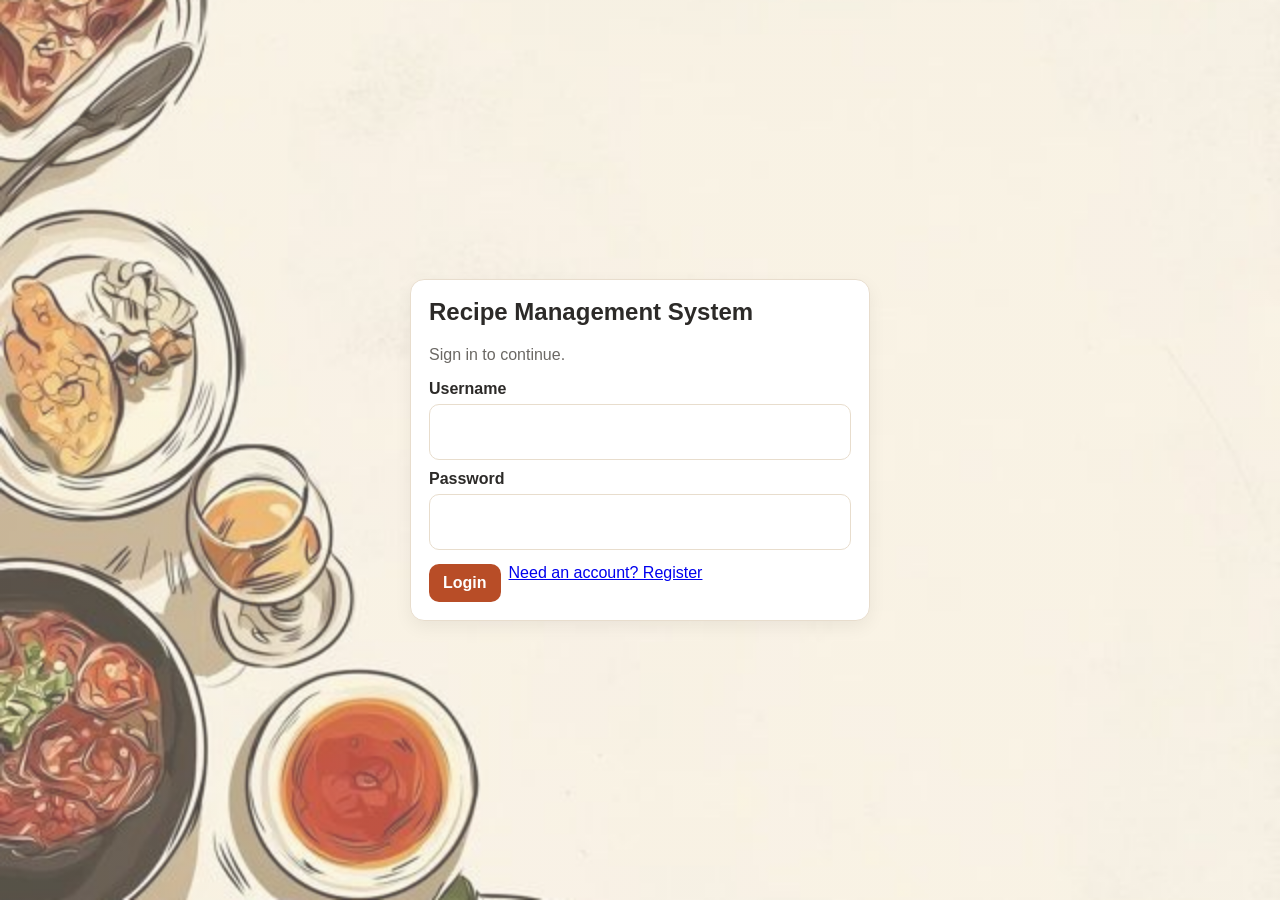
<file: frontend/index.html>
<!doctype html>
<html lang="en">
  <head>
    <meta charset="UTF-8" />
    <meta name="viewport" content="width=device-width, initial-scale=1.0" />
    <title>Login | Recipe Management</title>
    <link rel="stylesheet" href="css/styles.css?v=2" />
  </head>
  <body>
    <main class="auth-wrap">
      <section class="card auth-card">
        <h1>Recipe Management System</h1>
        <p class="muted">Sign in to continue.</p>
        <p id="message" class="message"></p>
        <form id="loginForm">
          <label for="username">Username</label>
          <input id="username" required />
          <label for="password">Password</label>
          <input id="password" type="password" required />
          <div class="actions" style="margin-top: 14px">
            <button type="submit">Login</button>
            <a href="register.html">Need an account? Register</a>
          </div>
        </form>
      </section>
    </main>
    <script src="js/config.js"></script>
    <script src="js/auth.js"></script>
    <script src="js/index.js"></script>
  </body>
</html>
</file>
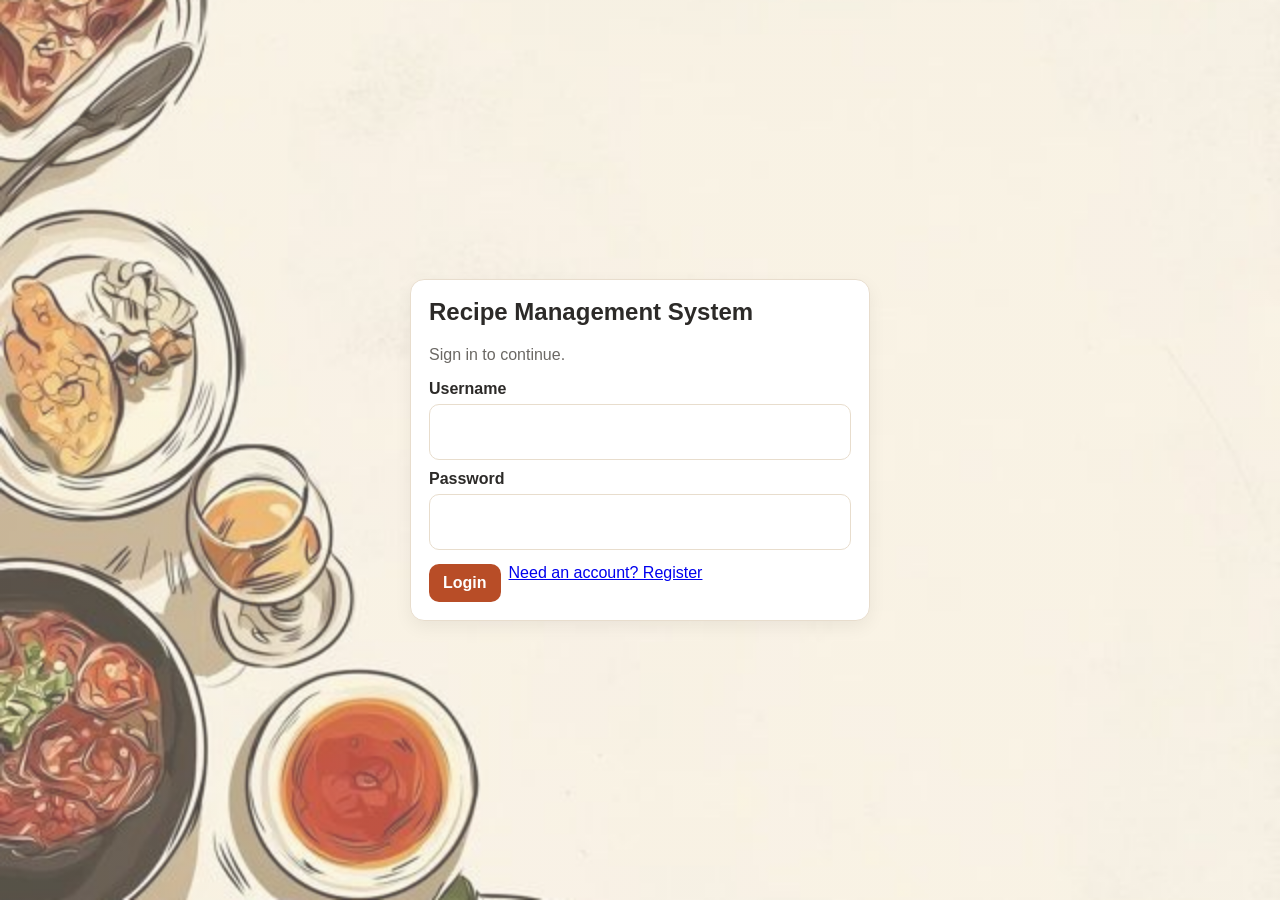
<file: frontend/admin.html>
<!doctype html>
<html lang="en">
  <head>
    <meta charset="UTF-8" />
    <meta name="viewport" content="width=device-width, initial-scale=1.0" />
    <title>Admin Dashboard</title>
    <link rel="stylesheet" href="css/styles.css?v=2" />
  </head>
  <body>
    <header class="topbar">
      <div class="inner">
        <div class="brand">Recipe Management</div>
        <nav class="nav-links">
          <a href="dashboard.html">Dashboard</a>
          <a href="favourites.html">Favourites</a>
          <a href="admin.html">Admin Dashboard</a>
          <span id="currentUser" class="pill"></span>
          <button id="logoutBtn" class="secondary">Logout</button>
        </nav>
      </div>
    </header>

    <main class="container">
      <section class="card">
        <h2>Create / Update Recipe</h2>
        <p id="recipeMessage" class="message"></p>
        <form id="recipeForm">
          <input id="recipeID" type="hidden" />
          <div class="row">
            <div>
              <label for="title">Title</label>
              <input id="title" required />
            </div>
            <div>
              <label for="categoryID">Category</label>
              <select id="categoryID" required></select>
            </div>
          </div>
          <div class="row-3">
            <div>
              <label for="cooking_time">Cooking Time</label>
              <input id="cooking_time" type="number" min="1" required />
            </div>
            <div>
              <label for="difficulty">Difficulty</label>
              <select id="difficulty" required>
                <option>Easy</option>
                <option>Medium</option>
                <option>Hard</option>
              </select>
            </div>
          </div>
          <label for="description">Description</label>
          <textarea id="description" required></textarea>

          <div class="editor-block">
            <div class="section-head">
              <label>Ingredients</label>
              <button type="button" id="addIngredientRow" class="secondary">Add Ingredient</button>
            </div>
            <p class="muted helper-text">Each row captures ingredient name, quantity, and unit.</p>
            <div id="ingredientRows" class="editor-list"></div>
          </div>

          <div class="editor-block">
            <div class="section-head">
              <label>Steps</label>
              <button type="button" id="addStepRow" class="secondary">Add Step</button>
            </div>
            <p class="muted helper-text">Enter one cooking instruction per row.</p>
            <div id="stepRows" class="editor-list"></div>
          </div>

          <div class="actions" style="margin-top: 10px">
            <button type="submit" class="success">Save Recipe</button>
            <button type="button" id="resetRecipeForm" class="secondary">Clear</button>
          </div>
        </form>
      </section>

      <section class="card" style="margin-top: 14px">
        <h2>Manage Categories</h2>
        <p id="categoryMessage" class="message"></p>
        <div class="actions">
          <input id="newCategoryName" placeholder="Category name" />
          <button id="addCategoryBtn">Add Category</button>
        </div>
        <div id="categoriesList" class="grid" style="margin-top: 10px"></div>
      </section>

      <section class="card" style="margin-top: 14px">
        <h2>Manage Ingredients</h2>
        <p id="ingredientMessage" class="message"></p>
        <div class="actions">
          <input id="newIngredientName" placeholder="Ingredient name" />
          <button id="addIngredientBtn">Add Ingredient</button>
        </div>
        <div id="ingredientsList" class="grid" style="margin-top: 10px"></div>
      </section>

      <section class="card" style="margin-top: 14px">
        <h2>All Recipes</h2>
        <div id="adminRecipesList" class="grid"></div>
      </section>
    </main>

    <script src="js/config.js"></script>
    <script src="js/auth.js"></script>
    <script src="js/admin.js?v=2"></script>
  </body>
</html>
</file>
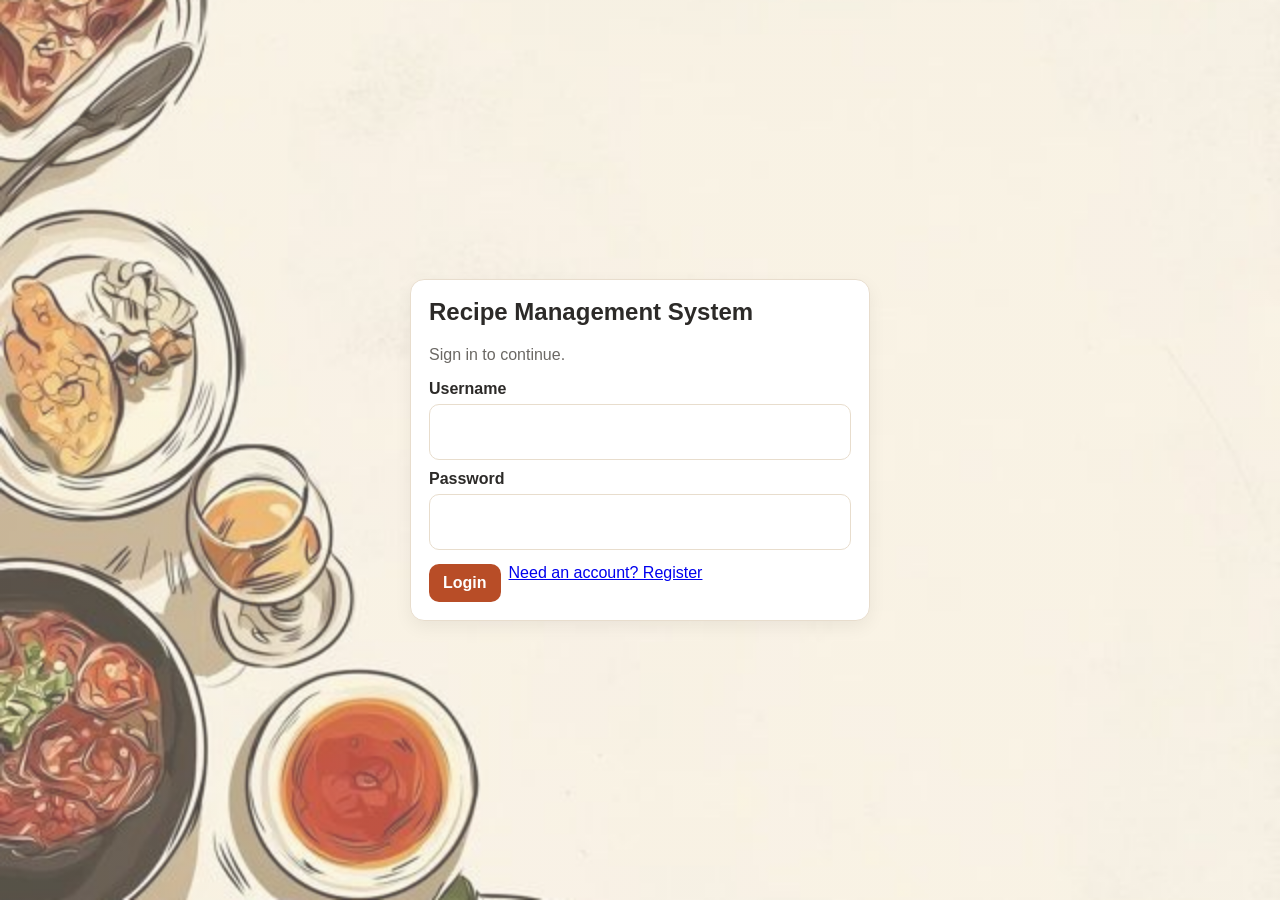
<file: frontend/dashboard.html>
<!doctype html>
<html lang="en">
  <head>
    <meta charset="UTF-8" />
    <meta name="viewport" content="width=device-width, initial-scale=1.0" />
    <title>Dashboard | Recipe Management</title>
    <link rel="stylesheet" href="css/styles.css?v=2" />
  </head>
  <body>
    <header class="topbar">
      <div class="inner">
        <div class="brand">Recipe Management</div>
        <nav class="nav-links">
          <a href="dashboard.html">Dashboard</a>
          <a href="favourites.html">Favourites</a>
          <a id="adminLink" class="hidden" href="admin.html">Admin Dashboard</a>
          <span id="currentUser" class="pill"></span>
          <button id="logoutBtn" class="secondary">Logout</button>
        </nav>
      </div>
    </header>

    <main class="container">
      <section class="card">
        <h2>Find Recipes</h2>
        <div class="row-3">
          <div>
            <label for="filterTime">Max Cooking Time (minutes)</label>
            <input id="filterTime" type="number" min="1" />
          </div>
          <div>
            <label for="filterDifficulty">Difficulty</label>
            <select id="filterDifficulty">
              <option value="">All</option>
              <option>Easy</option>
              <option>Medium</option>
              <option>Hard</option>
            </select>
          </div>
          <div>
            <label for="filterCategory">Category</label>
            <select id="filterCategory"></select>
          </div>
        </div>
        <label for="filterIngredients">Ingredients</label>
        <div class="ingredient-filter-bar">
          <input id="filterIngredients" list="ingredientOptions" placeholder="Type or choose an ingredient" />
          <button id="addFilterIngredient" type="button">Add</button>
        </div>
        <datalist id="ingredientOptions"></datalist>
        <div id="selectedIngredients" class="selected-ingredients"></div>
        <div class="actions" style="margin-top: 10px">
          <button id="applyFilters">Apply Filters</button>
          <button id="clearFilters" class="secondary">Clear</button>
        </div>
      </section>

      <section class="card" style="margin-top: 14px">
        <h2>Recipes</h2>
        <p id="message" class="message"></p>
        <div id="recipesGrid" class="grid"></div>
      </section>
    </main>

    <script src="js/config.js"></script>
    <script src="js/auth.js"></script>
    <script src="js/dashboard.js?v=2"></script>
  </body>
</html>
</file>
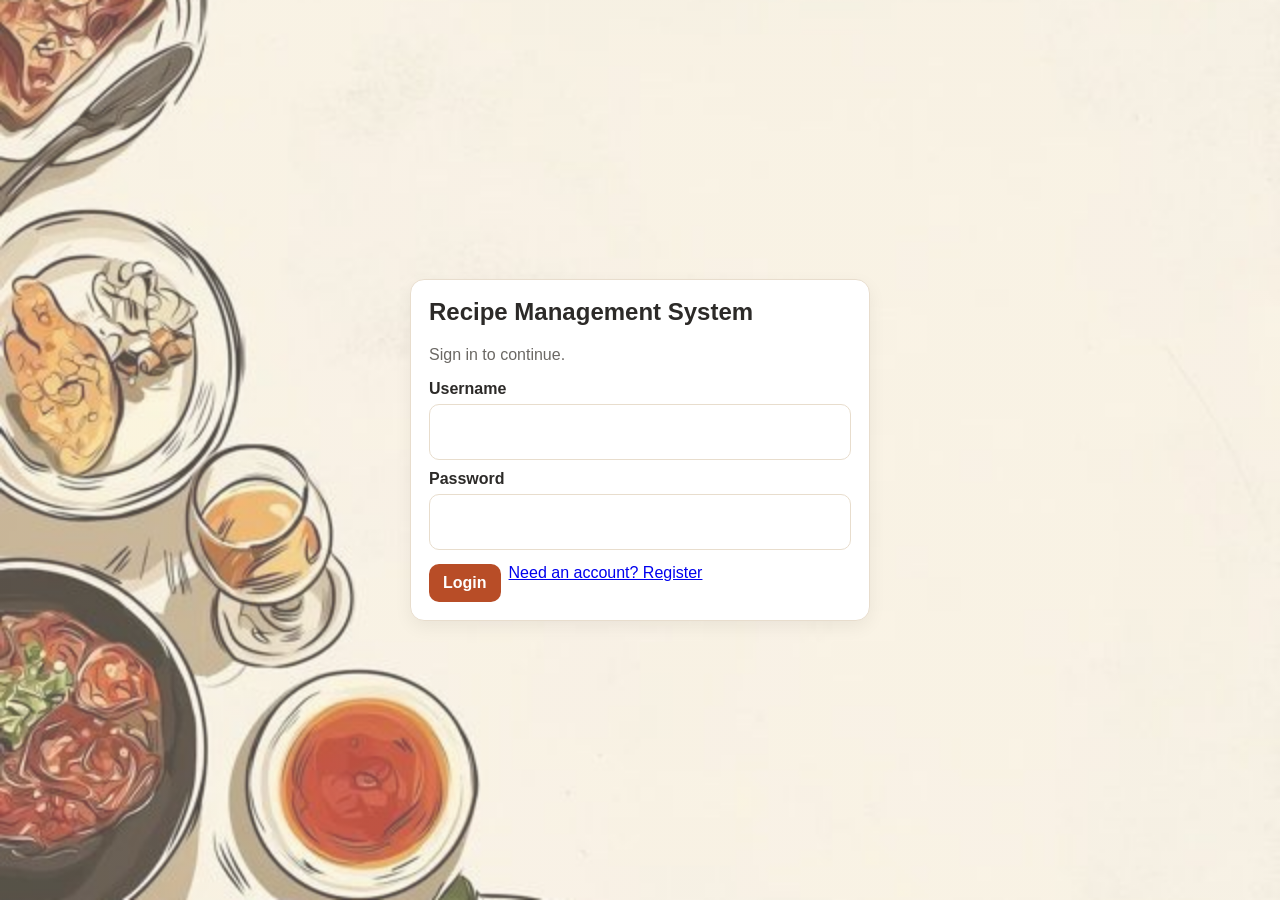
<file: frontend/favourites.html>
<!doctype html>
<html lang="en">
  <head>
    <meta charset="UTF-8" />
    <meta name="viewport" content="width=device-width, initial-scale=1.0" />
    <title>Favourites</title>
    <link rel="stylesheet" href="css/styles.css?v=2" />
  </head>
  <body>
    <header class="topbar">
      <div class="inner">
        <div class="brand">Recipe Management</div>
        <nav class="nav-links">
          <a href="dashboard.html">Dashboard</a>
          <a href="favourites.html">Favourites</a>
          <a id="adminLink" class="hidden" href="admin.html">Admin Dashboard</a>
          <span id="currentUser" class="pill"></span>
          <button id="logoutBtn" class="secondary">Logout</button>
        </nav>
      </div>
    </header>

    <main class="container">
      <section class="page-shell">
        <h2>My Favourite Recipes</h2>
        <p id="message" class="message"></p>
        <div id="favGrid" class="grid"></div>
      </section>
    </main>

    <script src="js/config.js"></script>
    <script src="js/auth.js"></script>
    <script src="js/favourites.js?v=2"></script>
  </body>
</html>
</file>
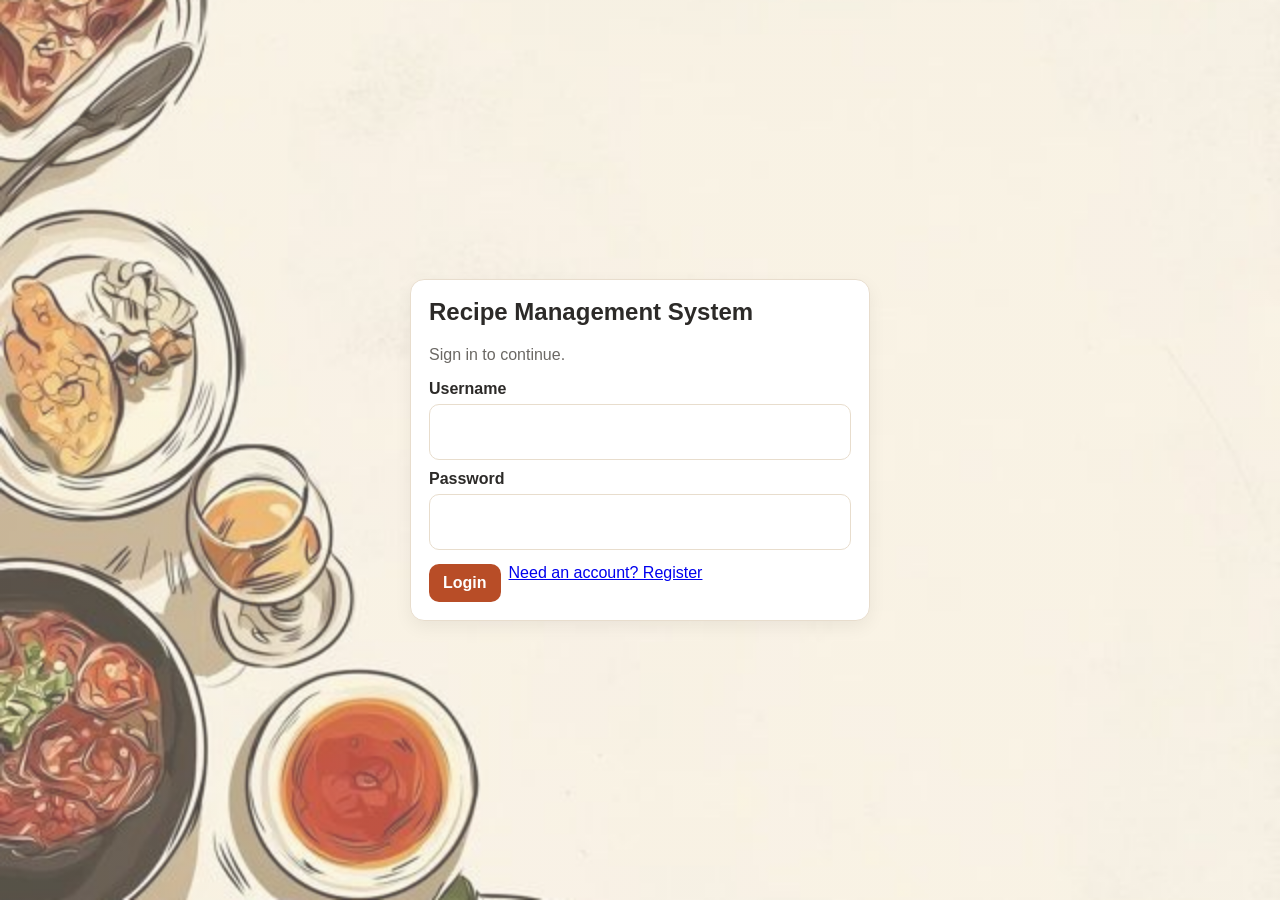
<file: frontend/recipe.html>
<!doctype html>
<html lang="en">
  <head>
    <meta charset="UTF-8" />
    <meta name="viewport" content="width=device-width, initial-scale=1.0" />
    <title>Recipe Details</title>
    <link rel="stylesheet" href="css/styles.css?v=2" />
  </head>
  <body>
    <header class="topbar">
      <div class="inner">
        <div class="brand">Recipe Management</div>
        <nav class="nav-links">
          <a href="dashboard.html">Dashboard</a>
          <a href="favourites.html">Favourites</a>
          <a id="adminLink" class="hidden" href="admin.html">Admin Dashboard</a>
          <span id="currentUser" class="pill"></span>
          <button id="logoutBtn" class="secondary">Logout</button>
        </nav>
      </div>
    </header>

    <main class="container">
      <section class="card">
        <p id="message" class="message"></p>
        <div id="recipeDetail"></div>
      </section>
    </main>

    <script src="js/config.js"></script>
    <script src="js/auth.js"></script>
    <script src="js/recipe.js"></script>
  </body>
</html>
</file>
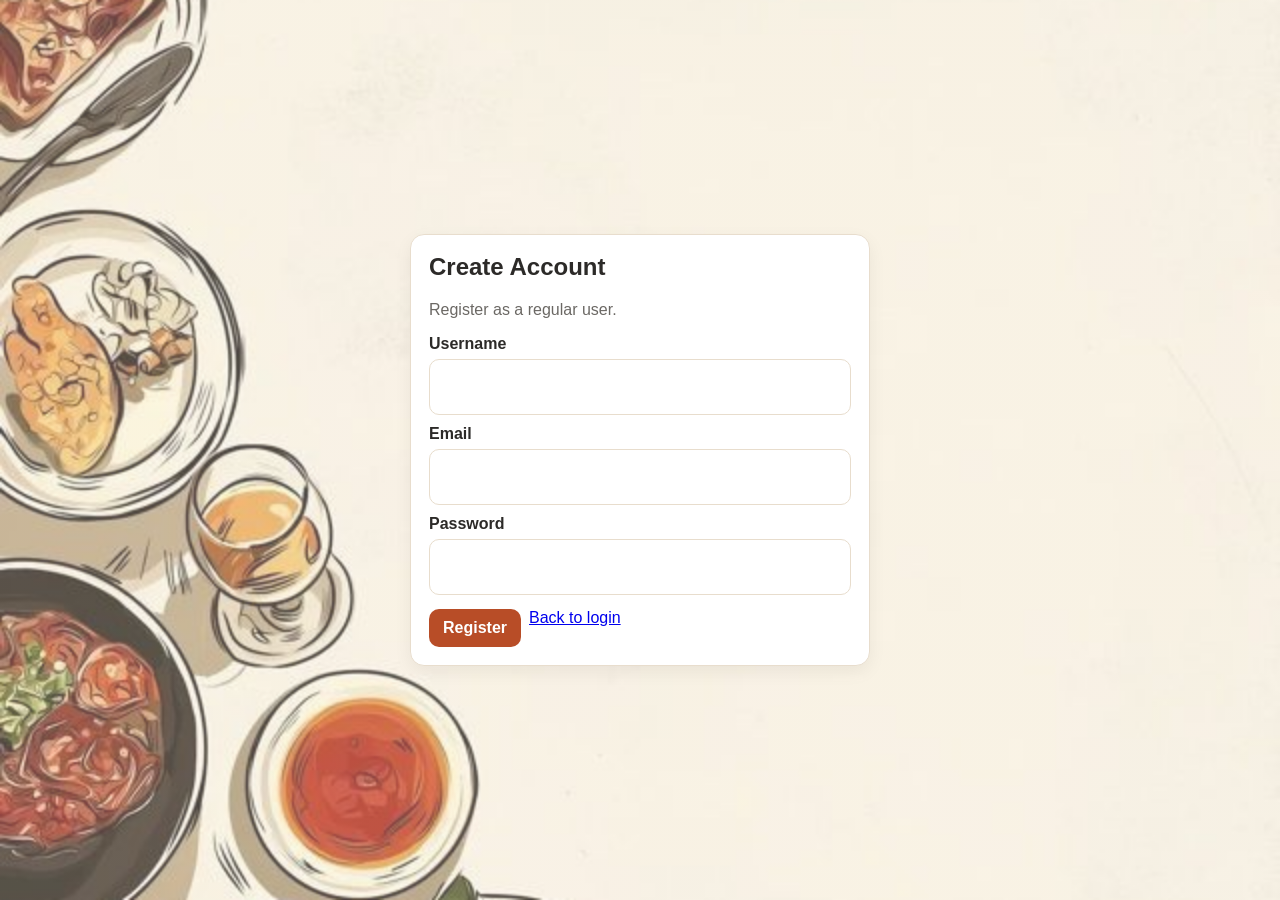
<file: frontend/register.html>
<!doctype html>
<html lang="en">
  <head>
    <meta charset="UTF-8" />
    <meta name="viewport" content="width=device-width, initial-scale=1.0" />
    <title>Register | Recipe Management</title>
    <link rel="stylesheet" href="css/styles.css?v=2" />
  </head>
  <body>
    <main class="auth-wrap">
      <section class="card auth-card">
        <h1>Create Account</h1>
        <p class="muted">Register as a regular user.</p>
        <p id="message" class="message"></p>
        <form id="registerForm">
          <label for="username">Username</label>
          <input id="username" required />
          <label for="email">Email</label>
          <input id="email" type="email" required />
          <label for="password">Password</label>
          <input id="password" type="password" required />
          <div class="actions" style="margin-top: 14px">
            <button type="submit">Register</button>
            <a href="index.html">Back to login</a>
          </div>
        </form>
      </section>
    </main>
    <script src="js/config.js"></script>
    <script src="js/auth.js"></script>
    <script src="js/register.js"></script>
  </body>
</html>
</file>
<file: frontend/css/styles.css>
:root {
  --bg: #f5f0e8;
  --panel: #ffffff;
  --panel-2: #fffaf1;
  --text: #2c2a28;
  --brand: #b84d27;
  --brand-dark: #8f3c1e;
  --muted: #6b6864;
  --danger: #b42318;
  --ok: #067647;
  --border: #e8ddcd;
}

* {
  box-sizing: border-box;
}

body {
  margin: 0;
  font-family: "Nunito", "Segoe UI", sans-serif;
  color: var(--text);
  background: var(--bg);
  min-height: 100vh;
  position: relative;
}

body::before {
  content: "";
  position: fixed;
  inset: 0;
  z-index: -1;
  background:
    linear-gradient(rgba(245, 240, 232, 0.28), rgba(245, 240, 232, 0.28)),
    url("../assets/background.jpeg") center / cover no-repeat;
}

.container {
  width: min(1100px, 92vw);
  margin: 0 auto;
  padding: 24px 0 32px;
}

.card {
  background: var(--panel);
  border: 1px solid var(--border);
  border-radius: 14px;
  padding: 18px;
  box-shadow: 0 6px 18px rgba(17, 17, 17, 0.06);
}

.page-shell {
  padding: 8px 0 0;
}

.auth-wrap {
  min-height: 100vh;
  display: grid;
  place-items: center;
  padding: 18px;
}

.auth-card {
  width: min(460px, 94vw);
}

h1,
h2,
h3 {
  margin-top: 0;
}

label {
  display: block;
  font-weight: 700;
  margin: 10px 0 6px;
}

input,
select,
textarea {
  width: 100%;
  padding: 10px 12px;
  border-radius: 10px;
  border: 1px solid var(--border);
  font: inherit;
  background: #fff;
}

input,
select {
  height: 56px;
  font-size: 1rem;
  line-height: 1.2;
}

select,
select option {
  font-size: 1rem;
}

textarea {
  min-height: 96px;
  resize: vertical;
}

button {
  border: 0;
  border-radius: 10px;
  padding: 10px 14px;
  font: inherit;
  font-weight: 700;
  cursor: pointer;
  background: var(--brand);
  color: #fff;
}

button:hover {
  background: var(--brand-dark);
}

button.secondary {
  background: #d9ccb8;
  color: #2e2b27;
}

button.danger {
  background: var(--danger);
}

button.success {
  background: var(--ok);
}

.topbar {
  background: #fffaf3;
  border-bottom: 1px solid var(--border);
}

.topbar .inner {
  width: min(1100px, 92vw);
  margin: 0 auto;
  padding: 14px 0;
  display: flex;
  justify-content: space-between;
  align-items: center;
  gap: 14px;
}

.brand {
  font-weight: 900;
  letter-spacing: 0.4px;
}

.nav-links {
  display: flex;
  align-items: center;
  gap: 10px;
  flex-wrap: wrap;
}

.nav-links a {
  text-decoration: none;
  color: var(--text);
  font-weight: 700;
}

.grid {
  display: grid;
  grid-template-columns: repeat(auto-fill, minmax(260px, 1fr));
  gap: 14px;
}

.recipe-card {
  display: flex;
  flex-direction: column;
  gap: 10px;
}

.empty-state-card {
  width: min(460px, 100%);
  padding: 24px;
  box-shadow: 0 14px 34px rgba(17, 17, 17, 0.12);
}

.empty-state-card h3,
.empty-state-card p {
  margin: 0;
}

.empty-state-card p {
  margin-top: 8px;
}

.meta {
  display: flex;
  gap: 8px;
  flex-wrap: wrap;
}

.pill {
  background: var(--panel-2);
  border: 1px solid var(--border);
  border-radius: 999px;
  padding: 4px 10px;
  font-size: 0.86rem;
}

.row {
  display: grid;
  grid-template-columns: repeat(2, minmax(0, 1fr));
  gap: 10px;
}

.row-3 {
  display: grid;
  grid-template-columns: repeat(3, minmax(0, 1fr));
  gap: 10px;
}

.muted {
  color: var(--muted);
}

.actions {
  display: flex;
  gap: 8px;
  flex-wrap: wrap;
}

.ingredient-filter-bar {
  display: grid;
  grid-template-columns: minmax(0, 1fr) auto;
  gap: 10px;
  align-items: end;
}

.selected-ingredients {
  display: flex;
  gap: 8px;
  flex-wrap: wrap;
  margin-top: 10px;
}

.ingredient-chip {
  background: var(--panel-2);
  color: var(--text);
  border: 1px solid var(--border);
  min-height: auto;
  height: auto;
  padding: 8px 12px;
}

.ingredient-chip:hover {
  background: #efe3d1;
}

.editor-block {
  margin-top: 14px;
}

.section-head {
  display: flex;
  justify-content: space-between;
  align-items: center;
  gap: 12px;
  margin-bottom: 6px;
}

.section-head label {
  margin: 0;
}

.helper-text {
  margin: 0 0 10px;
}

.editor-list {
  display: grid;
  gap: 10px;
}

.editor-row {
  border: 1px solid var(--border);
  border-radius: 12px;
  padding: 12px;
  background: var(--panel-2);
}

.ingredient-row {
  display: grid;
  grid-template-columns: minmax(0, 2fr) minmax(110px, 0.9fr) minmax(110px, 0.9fr) auto;
  gap: 10px;
  align-items: end;
}

.ingredient-row input,
.ingredient-row select,
.ingredient-row button {
  height: 56px;
}

.step-row {
  display: grid;
  grid-template-columns: auto minmax(0, 1fr) auto;
  gap: 10px;
  align-items: start;
}

.step-badge {
  min-width: 44px;
  height: 44px;
  border-radius: 12px;
  display: grid;
  place-items: center;
  font-weight: 800;
  color: var(--brand-dark);
  background: #ffe8d2;
  border: 1px solid #f2c9a3;
}

.step-row textarea {
  min-height: 72px;
}

.message {
  margin: 8px 0;
  font-weight: 700;
}

.message.error {
  color: var(--danger);
}

.message.success {
  color: var(--ok);
}

.hidden {
  display: none !important;
}

.list {
  margin: 0;
  padding-left: 18px;
}

@media (max-width: 768px) {
  .row,
  .row-3,
  .ingredient-row,
  .step-row,
  .ingredient-filter-bar {
    grid-template-columns: 1fr;
  }

  .topbar .inner {
    flex-direction: column;
    align-items: flex-start;
  }

  .section-head {
    flex-direction: column;
    align-items: flex-start;
  }
}
</file>
